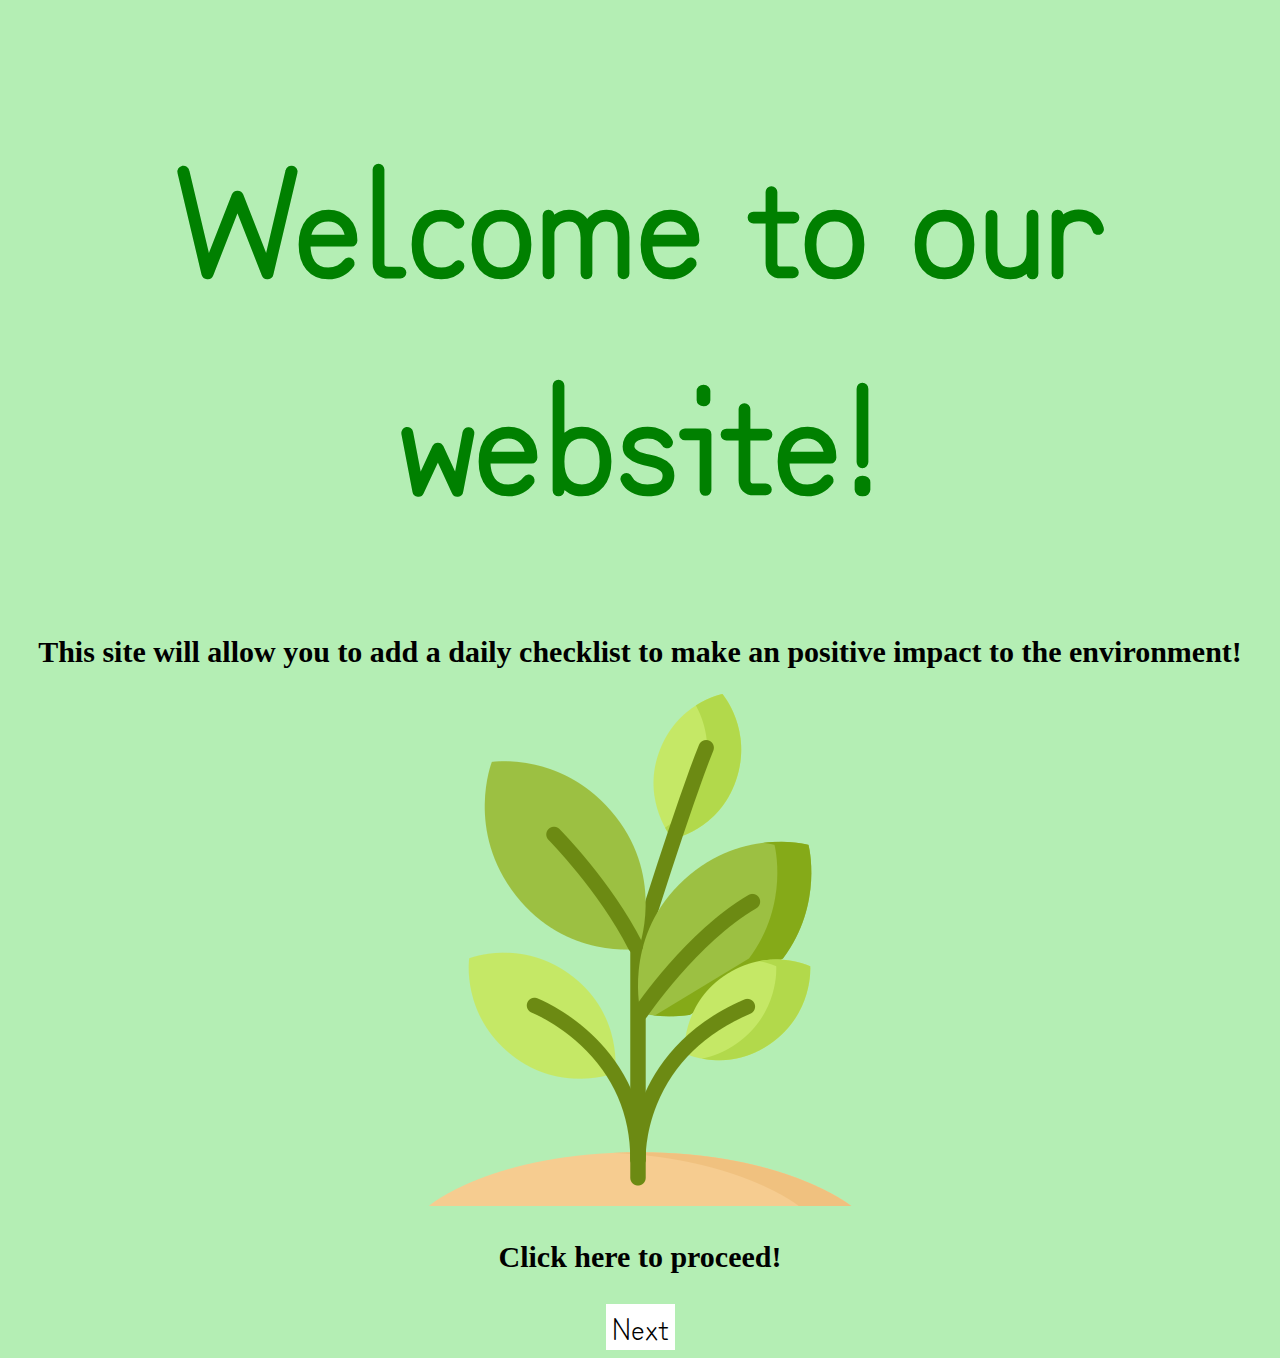
<file: nyu-hoya-main 4/index.html>
<!DOCTYPE html>
<html lang="en">
  <head>
    <meta charset="UTF-8" />
    <meta http-equiv="X-UA-Compatible" content="IE=edge" />
    <meta name="viewport" content="width=device-width, initial-scale=1.0" />
    <link rel="stylesheet" href="CSS/styles.css" />
    <title>Document</title>
    <link rel="preconnect" href="https://fonts.googleapis.com" />
    <link rel="preconnect" href="https://fonts.gstatic.com" crossorigin />
    <link
      href="https://fonts.googleapis.com/css2?family=Merriweather:ital,wght@1,300&family=Montserrat:wght@300&family=Sacramento&family=Supermercado+One&family=Zen+Kurenaido&display=swap"
      rel="stylesheet"
    />
  </head>
  <body>
    <h1 class="welcome">Welcome to our website!</h1>
    <h2 class="description">
      This site will allow you to add a daily checklist to make an positive
      impact to the environment!
    </h2>
    <img src="plant.png" alt="" />
    <h3 class="button-message">Click here to proceed!</h3>
    <a href="main.html"><button class="button">Next</button></a>
  </body>
</html>
</file>
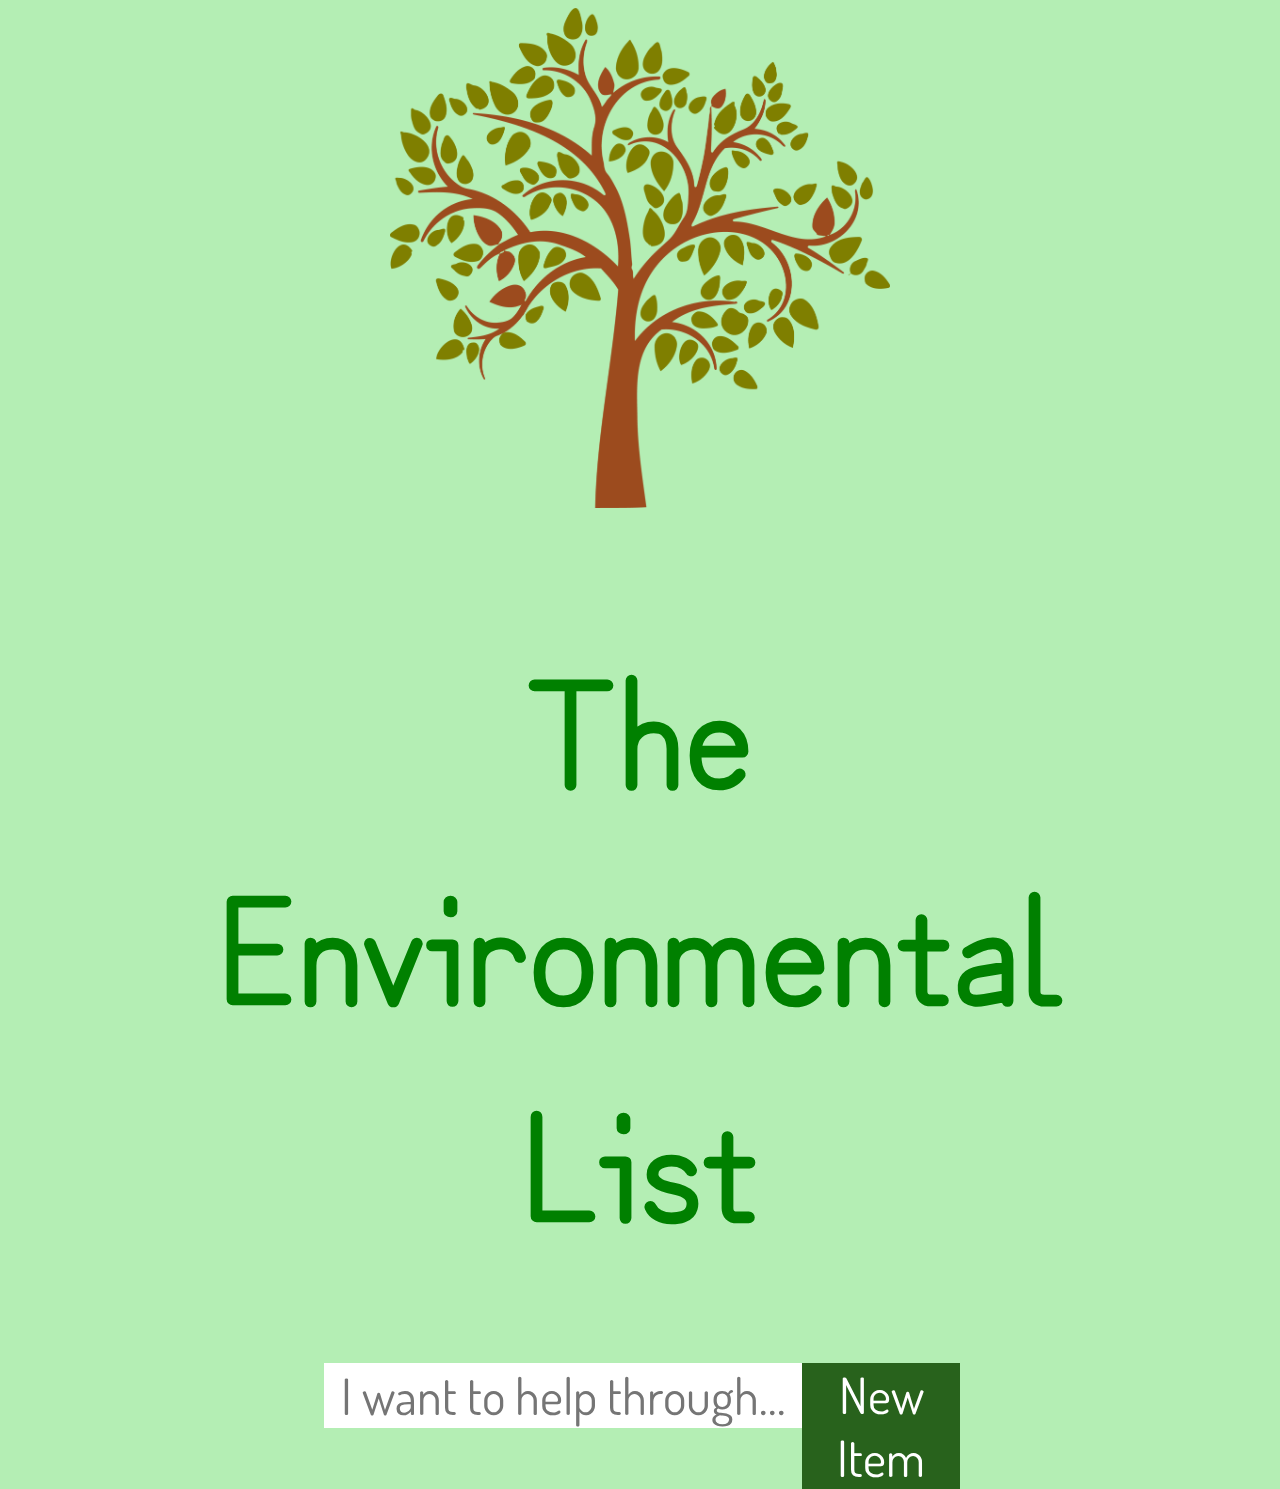
<file: nyu-hoya-main 4/main.html>
<!DOCTYPE html>
<html lang="en">
  <head>
    <meta charset="UTF-8" />
    <meta http-equiv="X-UA-Compatible" content="IE=edge" />
    <meta name="viewport" content="width=device-width, initial-scale=1.0" />
    <title>Document</title>
    <link rel="stylesheet" href="CSS/mainstyles.css" />
    <link rel="preconnect" href="https://fonts.googleapis.com" />
    <link rel="preconnect" href="https://fonts.gstatic.com" crossorigin />
    <link
      href="https://fonts.googleapis.com/css2?family=Dosis:wght@200&family=Merriweather:ital,wght@1,300&family=Montserrat:wght@300&family=Sacramento&family=Supermercado+One&family=Zen+Kurenaido&display=swap"
      rel="stylesheet"
    />
  </head>

  <body>
    <div class="top-container">

    <img src="Apple/0.png" alt=0 id="myImage" width="500" height="500">

      <h1 id="title">The Environmental List</h1>
      <input
        type="text"
        id="inputCurrent"
        placeholder="I want to help through..."
      />
      <span onclick="addItem()" class="addBtn">New Item</span>
    </div>
    <ul id="our-list"></ul>
  </body>

  <script defer>
    function addItem() {
      var newItem = document.createElement("LI");

      var newText = document.getElementById("inputCurrent").value;
      newItem.appendChild(document.createTextNode(newText));

      if (newText === "") {
        alert("You can add an empty thing!");
      } else {
        document.getElementById("our-list").appendChild(newItem);
      }
      document.getElementById("inputCurrent").value = "";
      var span = document.createElement("SPAN");
      var txt = document.createTextNode("\u00D7");
      span.className = "close";
      span.appendChild(txt);
      newItem.appendChild(span);

      for (i = 0; i < close.length; i++) {
        close[i].onclick = function () {
          var div = this.parentElement;
          div.style.display = "none";
        };
      }
    }
    function deleteItem() {}

    var list = document.querySelector("ul");
    var counter = 0;
    list.addEventListener(
      "click",
      function (ev) {
        if (ev.target.tagName === "LI") {
          ev.target.classList.toggle("checked");
          plusImage()
          counter = counter + 1;
        }
        if (counter == 5) {
          alert("Thank You for Doing Your Part to Protect our Planet Today");
          counter == 0;
        }
      },
      false

    );
    // Create a "close" button and append it to each list item
    var myNodelist = document.getElementsByTagName("LI");
    var i;
    for (i = 0; i < myNodelist.length; i++) {
      var span = document.createElement("SPAN");
      var txt = document.createTextNode("\u00D7");
      span.className = "close";
      span.appendChild(txt);
      myNodelist[i].appendChild(span);
    }

    // Click on a close button to hide the current list item
    var close = document.getElementsByClassName("close");
    var i;
    for (i = 0; i < close.length; i++) {
      close[i].onclick = function () {
        var newItem = document.getElementById("our-list");
        var newText = document.getElementById("inputCurrent");
        var item = document.getElementById(newText.value);
        newItem.removeChild(item);
      };
    }

    // Change Image Function
    var newimage = 0;
    function plusImage() {
        newimage = newimage + 1;
        var image = document.getElementById('myImage');
        image.src = "Apple/" + newimage + ".png";
        image.alt = newimage;
    }

    function minusImage() {
        newimage = newimage - 1;
        var image = document.getElementById('myImage');
        image.src = "Apple/" + newimage + ".png";
        image.alt = newimage;
    }

  </script>
</html>
</file>
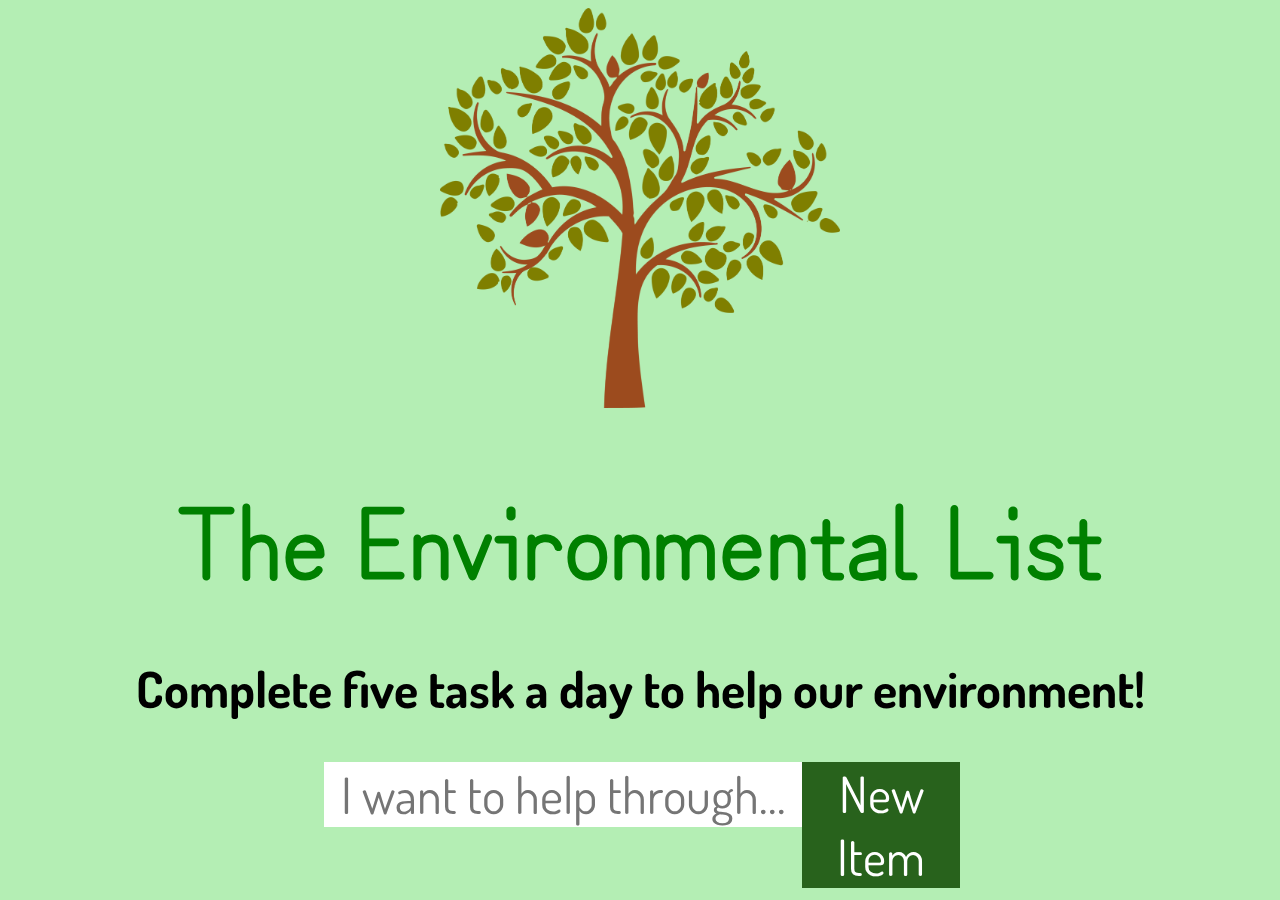
<file: nyu-hoya-main 4/nyu-hoya-main 2/main.html>
<!DOCTYPE html>
<html lang="en">
  <head>
    <meta charset="UTF-8" />
    <meta http-equiv="X-UA-Compatible" content="IE=edge" />
    <meta name="viewport" content="width=device-width, initial-scale=1.0" />
    <title>Document</title>
    <link rel="stylesheet" href="CSS/mainstyles.css" />
    <link rel="preconnect" href="https://fonts.googleapis.com" />
    <link rel="preconnecåt" href="https://fonts.gstatic.com" crossorigin />
    <link
      href="https://fonts.googleapis.com/css2?family=Dosis:wght@200&family=Merriweather:ital,wght@1,300&family=Montserrat:wght@300&family=Sacramento&family=Supermercado+One&family=Zen+Kurenaido&display=swap"
      rel="stylesheet"
    />
  </head>

  <body>
    <div class="top-container">
      <img src="Apple/0.png" alt="0" id="myImage" width="400" height="400" />

      <h1 id="title">The Environmental List</h1>
      <h2 class="des">Complete five task a day to help our environment!</h2>
      <input
        type="text"
        id="inputCurrent"
        placeholder="I want to help through..."
      />
      <span onclick="addItem()" class="addBtn">New Item</span>
    </div>
    <ul id="our-list"></ul>
  </body>

  <script defer>
    function addItem() {
      var newItem = document.createElement("LI");

      var newText = document.getElementById("inputCurrent").value;
      newItem.appendChild(document.createTextNode(newText));

      if (newText === "") {
        alert("You can add an empty thing!");
      } else {
        document.getElementById("our-list").appendChild(newItem);
      }
      document.getElementById("inputCurrent").value = "";
      var span = document.createElement("SPAN");
      var txt = document.createTextNode("\u00D7");
      span.className = "close";
      span.appendChild(txt);
      newItem.appendChild(span);

      for (i = 0; i < close.length; i++) {
        close[i].onclick = function () {
          var div = this.parentElement;
          div.style.display = "none";
        };
      }
    }
    function deleteItem() {}

    var list = document.querySelector("ul");
    var counter = 0;
    list.addEventListener(
      "click",
      function (ev) {
        if (ev.target.tagName === "LI") {
          ev.target.classList.toggle("checked");
          var isChecked = ev.target.classList.toggle(isChecked);
          if (isChecked == true) {
            counter = counter + 1;
            plusImage();
          }
        }
        if (counter == 5) {
          alert("Thank You for Doing Your Part to Protect our Planet Today");
          counter == 0;
        }
      },
      false
    );
    // Create a "close" button and append it to each list item
    var myNodelist = document.getElementsByTagName("LI");
    var i;
    for (i = 0; i < myNodelist.length; i++) {
      var span = document.createElement("SPAN");
      var txt = document.createTextNode("\u00D7");
      span.className = "close";
      span.appendChild(txt);
      myNodelist[i].appendChild(span);
    }

    // Click on a close button to hide the current list item
    var close = document.getElementsByClassName("close");
    var i;
    for (i = 0; i < close.length; i++) {
      close[i].onclick = function () {
        var newItem = document.getElementById("our-list");
        var newText = document.getElementById("inputCurrent");
        var item = document.getElementById(newText.value);
        newItem.removeChild(item);
      };
    }

    // Change Image Function
    var newimage = 0;
    function plusImage() {
      if (newimage == 20) {
        newimage = 0;
      }

      newimage = newimage + 1;
      var image = document.getElementById("myImage");
      image.src = "Apple/" + newimage + ".png";
      image.alt = newimage;
    }
    function minusImage() {
      newimage = newimage - 1;
      var image = document.getElementById("myImage");
      image.src = "Apple/" + newimage + ".png";
      image.alt = newimage;
    }
  </script>
</html>
</file>
<file: nyu-hoya-main 4/CSS/styles.css>
body {
  background-color: #b4eeb4;
  text-align: center;
}
.welcome {
  color: #008000;
  font-family: "Zen Kurenaido", sans-serif;
  font-size: 150px;
}
.button {
  background-color: white;
  font-size: 30px;
  border: none;
  font-family: "Zen Kurenaido";
  cursor: pointer;
}
h3 {
  font-size: 30px;
}
h2 {
  font-size: 30px;
}
.button:hover {
  color: white;
  background-color: #28621c;
}
</file>
<file: nyu-hoya-main 4/CSS/mainstyles.css>
.top-container {
  text-align: center;
  padding-bottom: 100px;
}
.addBtn {
  border: none;
  background-color: #28621c;
  margin: 0;
  text-align: center;
  font-size: 50px;
  color: white;
  font-family: "Dosis", sans-serif;
  width: 12.5%;

  display: inline-block;
  float: left;
}
.addBtn:hover {
  background-color: #83bd0f;
}
input {
  border: none;
  font-family: "Dosis", sans-serif;
  margin: 0;
  width: 37.5%;

  text-align: center;
  font-size: 50px;

  display: inline-block;
  float: left;
  margin-left: 25%;
}
body {
  background-color: #b4eeb4;
  text-align: center;
}

li {
  font-family: "Dosis", sans-serif;
  font-size: 100px;
}
h1 {
  font-family: "Zen Kurenaido", sans-serif;
  font-size: 150px;
  margin: 100px;
  color: #008000;
}

ul li.checked {
  background: #bee98c;
  text-decoration: line-through;
}

/* Add a "checked" mark when clicked on */

.close {
  position: absolute;
  right: 0;
  top: 0;
  background-color: grey;
  padding: 15px 20px 15px 20px;
}

.close:hover {
  background-color: #83bd0f;
  color: white;
}
ul {
  padding-left: 0;
}
ul li {
  text-align: center;
  cursor: pointer;
  position: relative;
  padding: 15px 8px 15px 40px;
  list-style-type: none;
  background: #eee;
  font-size: 30px;
  transition: 0.2s;

  -webkit-user-select: none;
  -moz-user-select: none;
  -ms-user-select: none;
  user-select: none;
}
.header:after {
  content: "";
  display: table;
  clear: both;
}
</file>
<file: nyu-hoya-main 4/nyu-hoya-main 2/CSS/mainstyles.css>
.top-container {
  text-align: center;
  padding-bottom: 100px;
}
.addBtn {
  border: none;
  background-color: #28621c;
  margin: 0;
  text-align: center;
  font-size: 50px;
  color: white;
  font-family: "Dosis", sans-serif;
  width: 12.5%;

  display: inline-block;
  float: left;
}
.addBtn:hover {
  background-color: #83bd0f;
}
input {
  border: none;
  font-family: "Dosis", sans-serif;
  margin: 0;
  width: 37.5%;

  text-align: center;
  font-size: 50px;

  display: inline-block;
  float: left;
  margin-left: 25%;
}
body {
  background-color: #b4eeb4;
  text-align: center;
}

li {
  font-family: "Dosis", sans-serif;
  font-size: 100px;
}
h1 {
  font-family: "Zen Kurenaido", sans-serif;
  font-size: 100px;
  margin: 50px;
  color: #008000;
}

ul li.checked {
  background: #bee98c;
  text-decoration: line-through;
}

/* Add a "checked" mark when clicked on */

.close {
  position: absolute;
  right: 0;
  top: 0;
  background-color: grey;
  padding: 15px 20px 15px 20px;
}

.close:hover {
  background-color: #83bd0f;
  color: white;
}
ul {
  padding-left: 0;
}
ul li {
  text-align: center;
  cursor: pointer;
  position: relative;
  padding: 15px 8px 15px 40px;
  list-style-type: none;
  background: #eee;
  font-size: 30px;
  transition: 0.2s;

  -webkit-user-select: none;
  -moz-user-select: none;
  -ms-user-select: none;
  user-select: none;
}
.header:after {
  content: "";
  display: table;
  clear: both;
}
h2 {
  font-size: 50px;
  font-family: "Dosis", sans-serif;
}
</file>
